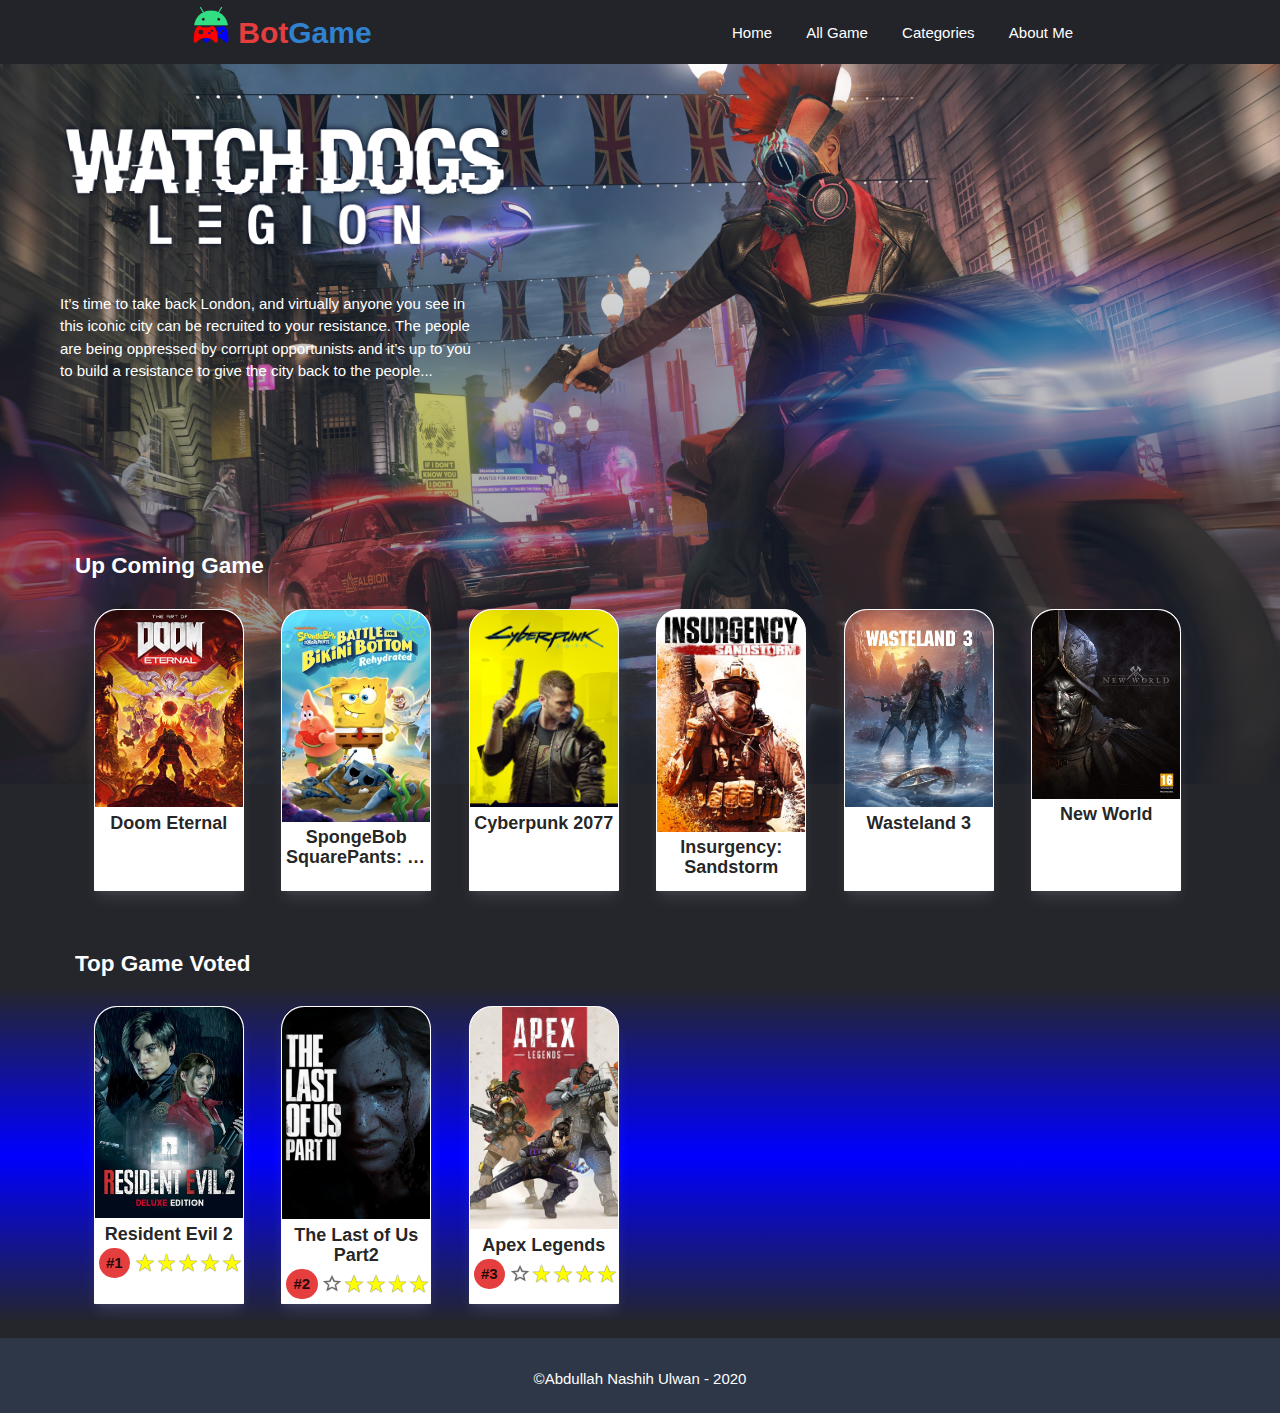
<file: index.html>
<!DOCTYPE html>
<html lang="en">

<head>
    <meta charset="UTF-8">
    <title>BotGame</title>
    <meta name="description" content="My fisrt PWA">
    <meta name="viewport" content="width=device-width, initial-scale=1">
    <link rel="stylesheet" href="./materialize/css/materialize.min.css">
    <link rel="stylesheet" href="./css/costum.css">
    <link rel="manifest" href="./manifest.json">
    <meta name="theme-color" content="#00897B" />
</head>

<body>
    <!-- Navigasi -->
    <nav role="navigation">
        <div class="nav-wrapper container">
            <a href="#home" class="brand-logo" id="logo-container">
                <img src="./img/newgamelogo.png" alt="logo" class="icon">
                <div class="text-icon">
                    <span style="color: #e53e3e;">Bot</span><span style="color: #3182ce;">Game</span>
                </div>
            </a>
            <a href="#" class="sidenav-trigger" data-target="nav-mobile">☰</a>

            <ul class="topnav right hide-on-med-and-down"></ul>
            <ul class="sidenav black" id="nav-mobile"></ul>
        </div>
    </nav>
    <!-- Akhir Navigasi -->
    <main class="body-content"></main>
    <script src="./materialize/js/materialize.min.js"></script>
    <script type="module" src="./script/nav.js"></script>
    <script>
        // REGISTER SERVICE WORKER
        if ("serviceWorker" in navigator) {
            window.addEventListener("load", function () {
                navigator.serviceWorker
                    .register("/service-worker.js")
                    .then(function () {
                        console.log("Pendaftaran ServiceWroker berhasil");
                    })
                    .catch(function () {
                        console.log("Pendaftaran ServiceWrker gagal");
                    });
            })
        } else {
            console.log("ServiceWorker belum didukung browser ini.")
        }
    </script>
</body>

</html>
</file>
<file: css/costum.css>
img {
    max-width: 100%;
}

.icon {
    height: 2.5rem;
}

.text-icon {
    display: inline;
    font-size: 2rem;
    font-weight: bold;
}

nav {
    background-color: #232429;
    border-bottom: white;
    border-width: 2rem;
}

.waves-effect:hover {
    background-color: #4a5568;
    color: whitesmoke;
}

.bgImg {
    background: linear-gradient(to bottom, rgb(0, 0, 0, 0), rgb(37, 38, 44, 0.8)), url(../img/bg.jpg);
    background-size: 100vw;
    background-repeat: no-repeat;
    width: 100vw;
    position: absolute;
}

.item:hover {
    transform: scale(1.15);
}

.sidenav a {
    display: block;
    text-align: center;
}

h5 {
    display: inline-block;
    width: 100%;
    height: 3rem;
    white-space: pre;
    overflow: hidden;
    text-overflow: ellipsis;
}

.body-content {
    position: relative;
    min-height: 100vh;
    min-width: 100%;
}

.bghome {
    padding-left: 4rem;
    padding-top: 2.5rem;
    height: auto;
    width: 50%;
}

.imgwd {
    padding-bottom: 12rem;
}

.textwd {
    color: white;
    font-size: 1rem;
    display: none;
    margin-right: 2.5rem;
}

.footer {
    position: absolute;
    bottom: 0;
    border-top-width: 1px;
    margin-top: 0.75rem;
    height: 5rem;
    background-color: #2d3748;
    padding-top: 2rem;
    padding-bottom: 2rem;
    text-align: center;
    color: white;
    width: 100vw;
}

.subhome {
    color: white;
    margin-bottom: 0.75rem;
    margin-left: 0;
    font-weight: 700;
    font-size: 1.5rem;
    text-align: center;
}

.carditem {
    border-top-left-radius: 1.5rem;
    border-top-right-radius: 1.5rem;
    border-width: 1px;
    border-style: solid;
    border-color: white;
    background-color: white;
    box-shadow: 0 10px 15px -3px rgba(255, 255, 255, 0.1), 0 4px 6px -2px rgba(255, 255, 255, 0.05);
    margin: 1.25rem;
    width: 8rem;
}

.gamehome {
    font-weight: 700;
    text-align: center;
    padding-left: 0.25rem;
    padding-right: 0.25rem;
    font-size: larger;
}

a h1 {
    border-bottom-width: 1px;
    border-color: black;
}

.rank {
    border-radius: 9999px;
    margin: 0.25rem;
    padding-left: 0.5rem;
    padding-right: 0.5rem;
    padding-top: 0.25rem;
    padding-bottom: 0.25rem;
    font-weight: 700;
    display: inline;
    background-color: #e53e3e;
    float: left;
}

.star {
    padding-top: 7px;
    clear: right;
    display: flex;
    flex-direction: row;
    flex-direction: row-reverse;
    justify-content: center;
}

.star img {
    width: 20%;
}

.allgame {
    padding: 0.75rem;
    padding-bottom: 10rem;
    border-width: 1px;
    background-color: white;
    display: flex;
    flex-direction: row;
    flex-wrap: wrap;
    justify-content: center;
}

.pagetitle {
    text-align: center;
    margin-top: 2.5rem;
    margin-bottom: 2.5rem;
    font-weight: 700;
    font-size: 2.25rem;
}

.platform {
    color: white;
    background-color: #4299e1;
    padding: 0.25rem 0.5rem;
    border-radius: 0.375rem;
    font-size: 0.75rem;
    margin: 0 0.25rem 0.25rem 0;
    align-self: flex-start;
}

.categori-content {
    display: flex;
    justify-content: center;
    align-items: stretch;
}

.show-content {
    display: flex;
    justify-content: center;
    padding-bottom: 10rem;
}

.genre {
    color: white;
    background-color: #4299e1;
    padding: 0.25rem 0.5rem;
    border-radius: 9999px;
    font-size: 0.75rem;
    margin: 0 0.25rem 0.25rem 0;
    align-self: flex-start;
}

.cardlist {
    display: flex;
    flex-direction: row;
    border-width: 1px;
    width: 29rem;
    border-radius: 0.375rem;
    box-shadow: 0 4px 6px -1px rgba(0, 0, 0, 0.1), 0 2px 4px -1px rgba(0, 0, 0, 0.06);
    margin-bottom: 0.5rem;
    margin-right: 0.5rem;
}

.show {
    width: 100vw;
    background-color: white;
    border-width: 1px;
    border-radius: 0.5rem;
    margin-top: 0.75rem;
    display: flex;
    flex-direction: row;
    flex-wrap: wrap;
    justify-content: center;
}

.show .cardlist {
    margin: 1rem;
}

.cardchooser {
    width: 100vw;
    background-color: white;
    border-width: 1px;
    padding: 1.25rem;
    border-radius: 0.5rem;
}

.chooserlist {
    display: flex;
    flex-direction: row;
    flex-wrap: wrap;
    justify-content: center;
    margin-bottom: 1rem;
}

.chooseritem {
    border-radius: 0.375rem;
    padding-top: 0.25rem;
    padding-bottom: 0.25rem;
    padding-left: 0.5rem;
    padding-right: 0.5rem;
    background-color: #2f855a;
    color: white;
    font-size: 0.875rem;
    cursor: pointer;
    margin: 0.25rem;
}

.chooseritem:hover {
    background-color: #276749;
}

.titlechooser {
    font-weight: 700;
    display: block;
    font-size: 1rem;
    text-align: center;
}

.groupitem {
    display: flex;
    flex-direction: row;
    flex-wrap: wrap;
    justify-content: center;
    padding-left: 0;
}

.home-item {
    position: absolute;
    margin-top: 35vw;
    width: 100vw;
}

.imgitem {
    border-top-left-radius: 1.5rem;
    border-top-right-radius: 1.5rem;
}

#best {
    padding-bottom: 6rem;
}

#best>div h1,
#coming>div h5 {
    margin: 0;
}

.cover-game {
    height: 12.5rem;
    border-top-left-radius: 0.375rem;
    border-bottom-left-radius: 0.375rem;
}

.detail-game {
    display: flex;
    flex-direction: column;
    margin-left: 0.75rem;
    max-width: 65%;
}

.title-game {
    font-weight: 700;
    font-size: 1.25rem;
    margin: 0;
}

.dev-game {
    color: #718096;
    font-size: 0.75rem;
    margin-bottom: 0.25rem;
}

.subdetail {
    display: flex;
    flex-direction: row;
    margin-bottom: 0.25rem;
}

.label {
    font-size: 1rem;
    margin: 0 0.25rem 0 0;
}

.sublabel {
    display: flex;
    flex-direction: row;
    flex-wrap: wrap;
}

.about {
    margin-top: 2rem;
    display: flex;
    justify-content: center;
}

.about-content {
    border-radius: 0.25rem;
    padding-top: 2rem;
    padding-bottom: 2rem;
    border-width: 1px;
    box-shadow: 0 4px 6px -1px rgba(0, 0, 0, 0.1), 0 2px 4px -1px rgba(0, 0, 0, 0.06);
    width: 60%;
}

.about-label {
    font-weight: 700;
    margin-bottom: 0.5rem;
    text-align: center;
    font-size: 1.25rem;
}

.img-about {
    width: 100%;
    display: flex;
    justify-content: center;
    margin-bottom: 1rem;
}

.profile {
    height: 10rem;
    border-radius: 9999px;
    text-align: center;
    align-self: flex-start;
}

.text-about {
    font-size: 1rem;
    text-align: center;
}

@media (min-width: 640px) {
    body {
        overflow-x: hidden;
    }

    .bghome {
        width: 40%;
    }

    .show {
        width: 80%;
    }

    .cardchooser {
        width: auto;
    }

    .subhome {
        text-align: left;
        margin-left: 5rem;
    }

    .groupitem {
        justify-content: flex-start;
        padding-left: 5rem;
    }

    .carditem {
        width: 10rem;
    }
}

@media (min-width: 768px) {
    .imgwd {
        padding-bottom: 16rem;
    }
}

@media (min-width: 1024px) {
    .bghome {
        height: 100vh;
    }

    .imgwd {
        padding-bottom: 0;
    }

    .textwd {
        display: block;
    }
}

@media only screen and (max-width:1048px) {

    #Menu {
        display: flex;
        width: 3rem;
        fill: currentColor;
        margin-right: 1.25rem;
    }
}

@media only screen and (max-width:640px) {

    .brand-logo {
        width: max-content;
    }

    nav {
        padding-top: 5px;
    }
}
</file>
